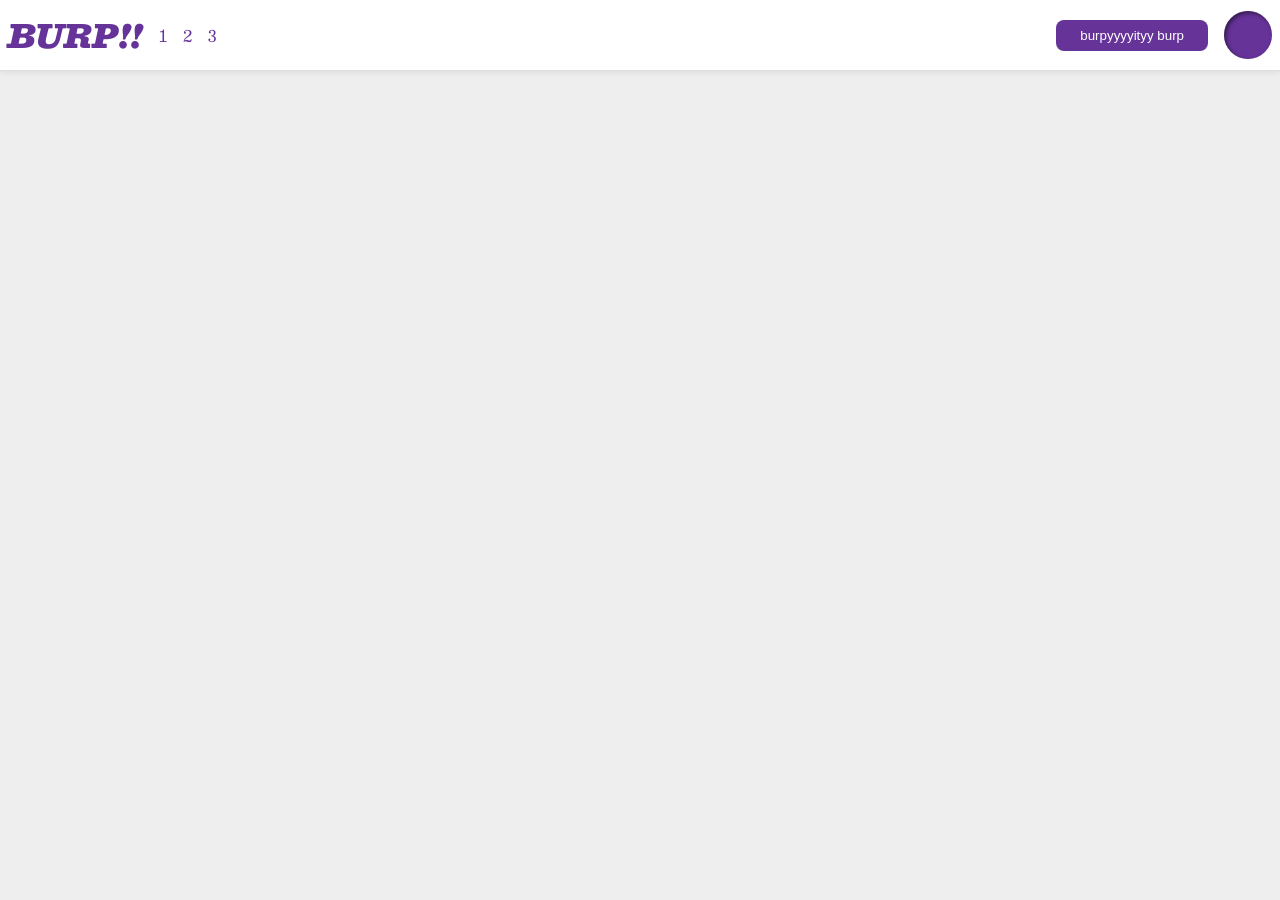
<file: flex-header2/index.html>
<!DOCTYPE html>
<html lang="en">
  <head>
    <meta charset="UTF-8">
    <meta http-equiv="X-UA-Compatible" content="IE=edge">
    <meta name="viewport" content="width=device-width, initial-scale=1.0">
    <title>Flex Header 2</title>
    <link rel="stylesheet" href="style.css">
  </head>
  <body>

    <div class="header">
      <div class="logo">BURP!!</div>
      
      <ul class="links">
        <li><a href="https://google.com">1</a></li>
        <li><a href="https://google.com">2</a></li>
        <li><a href="https://google.com">3</a></li>
      </ul>

      <button class="notifications">
        burpyyyyityy burp
      </button>
      
      <div class="profile-image"></div>
    </div>

  </body>
</html>
</file>
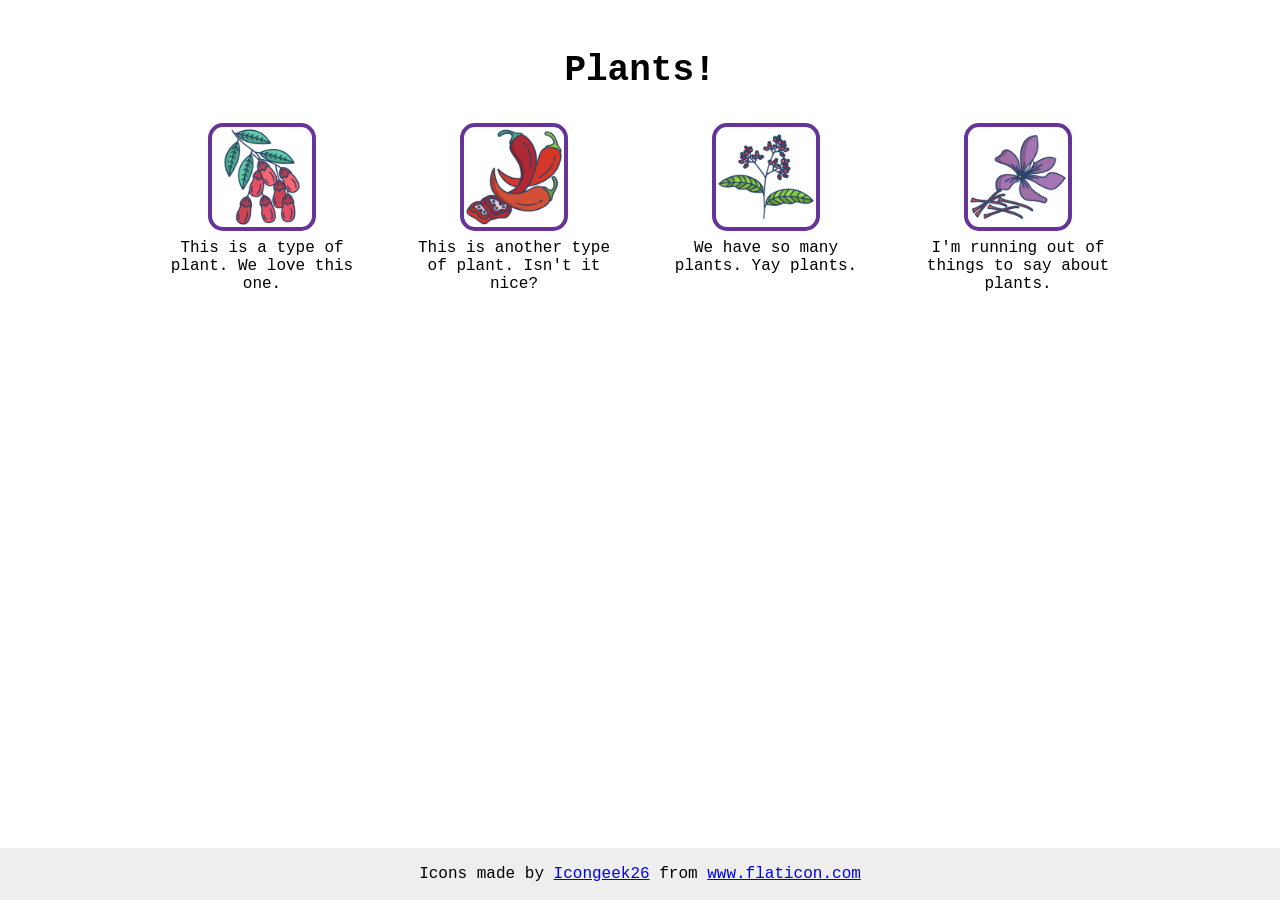
<file: flex-information/index.html>
<!DOCTYPE html>
<html lang="en">
  <head>
    <meta charset="UTF-8">
    <title>Information</title>
    <link rel="stylesheet" href="style.css">
  </head>
  <body>
    <div class="title">Plants!</div>

    <div class="container">
      
      <div class="item">
        <img src="./images/barberry.png" alt="barberry">
        <div class="text">This is a type of plant. We love this one.</div>
      </div>

      <div class="item">
        <img src="./images/chilli.png" alt="chili">
        <div class="text">This is another type of plant. Isn't it nice?</div>
      </div>

      <div class="item">
        <img src="./images/pepper.png" alt="pepper">
        <div class="text">We have so many plants. Yay plants.</div>
      </div>

      <div class="item">
        <img src="./images/saffron.png" alt="saffron">
        <div class="text">I'm running out of things to say about plants.</div>
      </div>

    </div>

    <div class="footer">
      <div>Icons made by <a href="https://www.flaticon.com/authors/icongeek26" title="Icongeek26">Icongeek26</a> from <a href="https://www.flaticon.com/" title="Flaticon">www.flaticon.com</a></div>
    </div>
  </body>
</html>
</file>
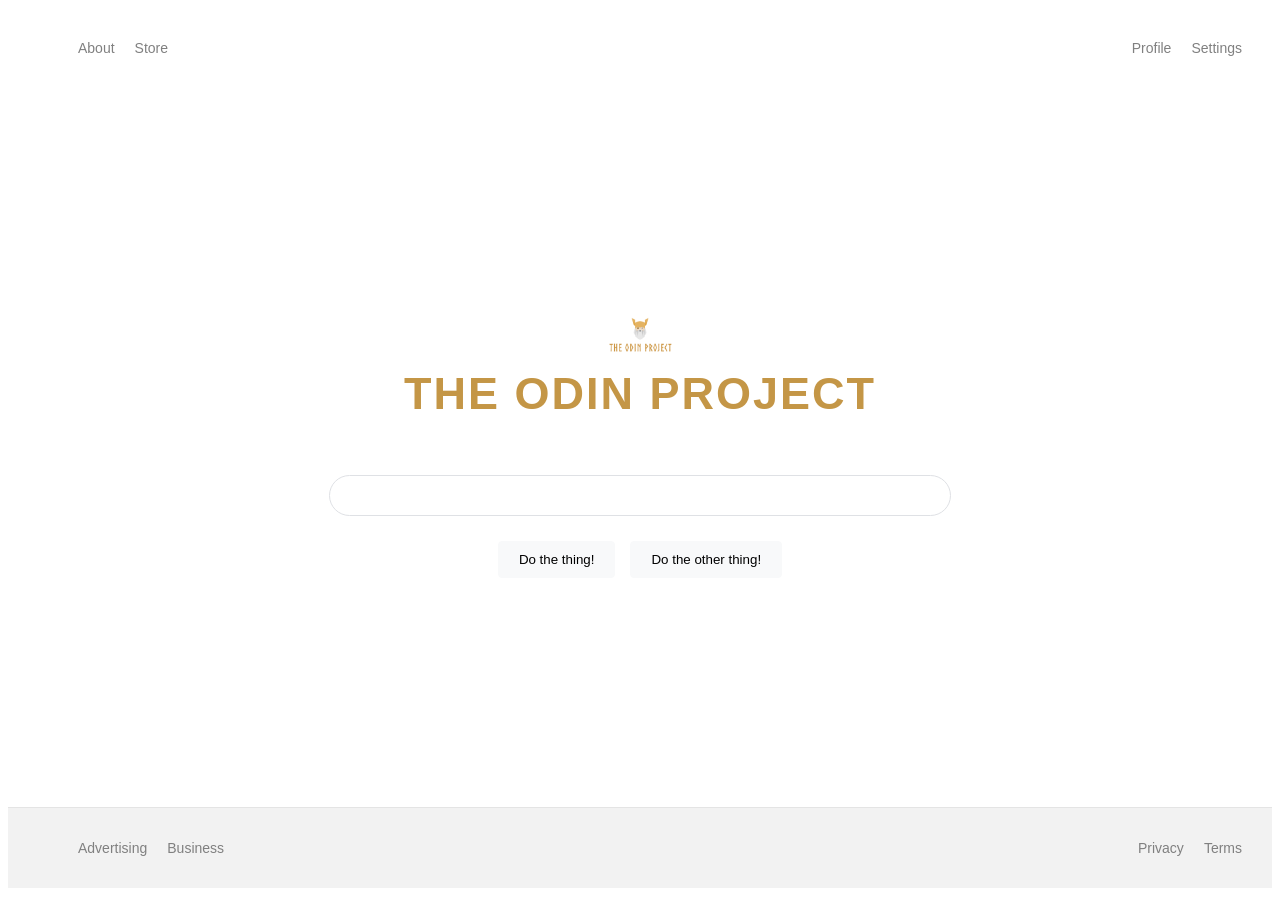
<file: flex-layout/index.html>
<!DOCTYPE html>
<html lang="en">
<head>
    <meta charset="UTF-8">
    <meta name="viewport" content="width=device-width, initial-scale=1.0">
    <title>Flex Layout</title>
    <link rel="stylesheet" href="style.css">
</head>
<body>

    <header class="header">
        <ul class="nav-links">
            <li><a href="#">About</a></li>
            <li><a href="#">Store</a></li>
        </ul>
        <ul class="nav-links">
            <li><a href="#">Profile</a></li>
            <li><a href="#">Settings</a></li>
        </ul>
    </header>

    <main class="content">
        <div class="logo">
            <img src="./logo.png" alt="The Odin Project Logo">
            <h1>THE ODIN PROJECT</h1>
        </div>
        
        <div class="search-container">
            <input type="text" class="search-bar">
        </div>

        <div class="button-group">
            <button>Do the thing!</button>
            <button>Do the other thing!</button>
        </div>
    </main>

    <footer class="footer">
        <ul class="footer-links">
            <li><a href="#">Advertising</a></li>
            <li><a href="#">Business</a></li>
        </ul>
        <ul class="footer-links">
            <li><a href="#">Privacy</a></li>
            <li><a href="#">Terms</a></li>
        </ul>
    </footer>

</body>
</html>
</file>
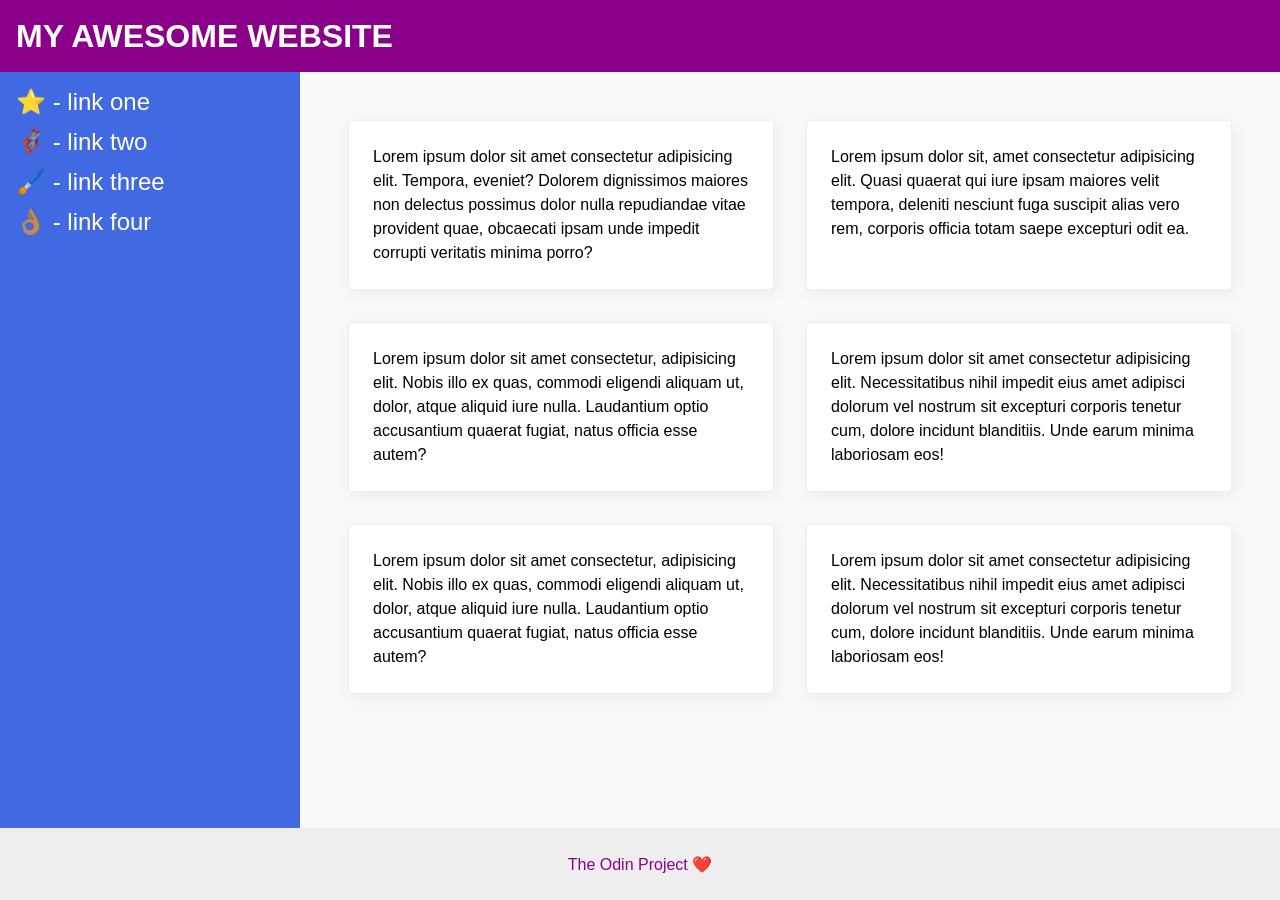
<file: flex-layout2/index.html>
<!DOCTYPE html>
<html lang="en">
<head>
    <meta charset="UTF-8">
    <meta name="viewport" content="width=device-width, initial-scale=1.0">
    <title>The Holy Grail Layout</title>
    <link rel="stylesheet" href="style.css">
</head>
<body>

    <div class="header">
        MY AWESOME WEBSITE
    </div>

    <div class="main-content">
        <div class="sidebar">
            <ul>
                <li><a href="#">⭐ - link one</a></li>
                <li><a href="#">🦸🏽‍♂️ - link two</a></li>
                <li><a href="#">🖌️ - link three</a></li>
                <li><a href="#">👌🏽 - link four</a></li>
            </ul>
        </div>

        <div class="cards-container">
            <div class="card">Lorem ipsum dolor sit amet consectetur adipisicing elit. Tempora, eveniet? Dolorem dignissimos maiores non delectus possimus dolor nulla repudiandae vitae provident quae, obcaecati ipsam unde impedit corrupti veritatis minima porro?</div>
            <div class="card">Lorem ipsum dolor sit, amet consectetur adipisicing elit. Quasi quaerat qui iure ipsam maiores velit tempora, deleniti nesciunt fuga suscipit alias vero rem, corporis officia totam saepe excepturi odit ea.</div>
            <div class="card">Lorem ipsum dolor sit amet consectetur, adipisicing elit. Nobis illo ex quas, commodi eligendi aliquam ut, dolor, atque aliquid iure nulla. Laudantium optio accusantium quaerat fugiat, natus officia esse autem?</div>
            <div class="card">Lorem ipsum dolor sit amet consectetur adipisicing elit. Necessitatibus nihil impedit eius amet adipisci dolorum vel nostrum sit excepturi corporis tenetur cum, dolore incidunt blanditiis. Unde earum minima laboriosam eos!</div>
            <div class="card">Lorem ipsum dolor sit amet consectetur, adipisicing elit. Nobis illo ex quas, commodi eligendi aliquam ut, dolor, atque aliquid iure nulla. Laudantium optio accusantium quaerat fugiat, natus officia esse autem?</div>
            <div class="card">Lorem ipsum dolor sit amet consectetur adipisicing elit. Necessitatibus nihil impedit eius amet adipisci dolorum vel nostrum sit excepturi corporis tenetur cum, dolore incidunt blanditiis. Unde earum minima laboriosam eos!</div>
        </div>
    </div>

    <div class="footer">
        The Odin Project ❤️
    </div>

</body>
</html>
</file>
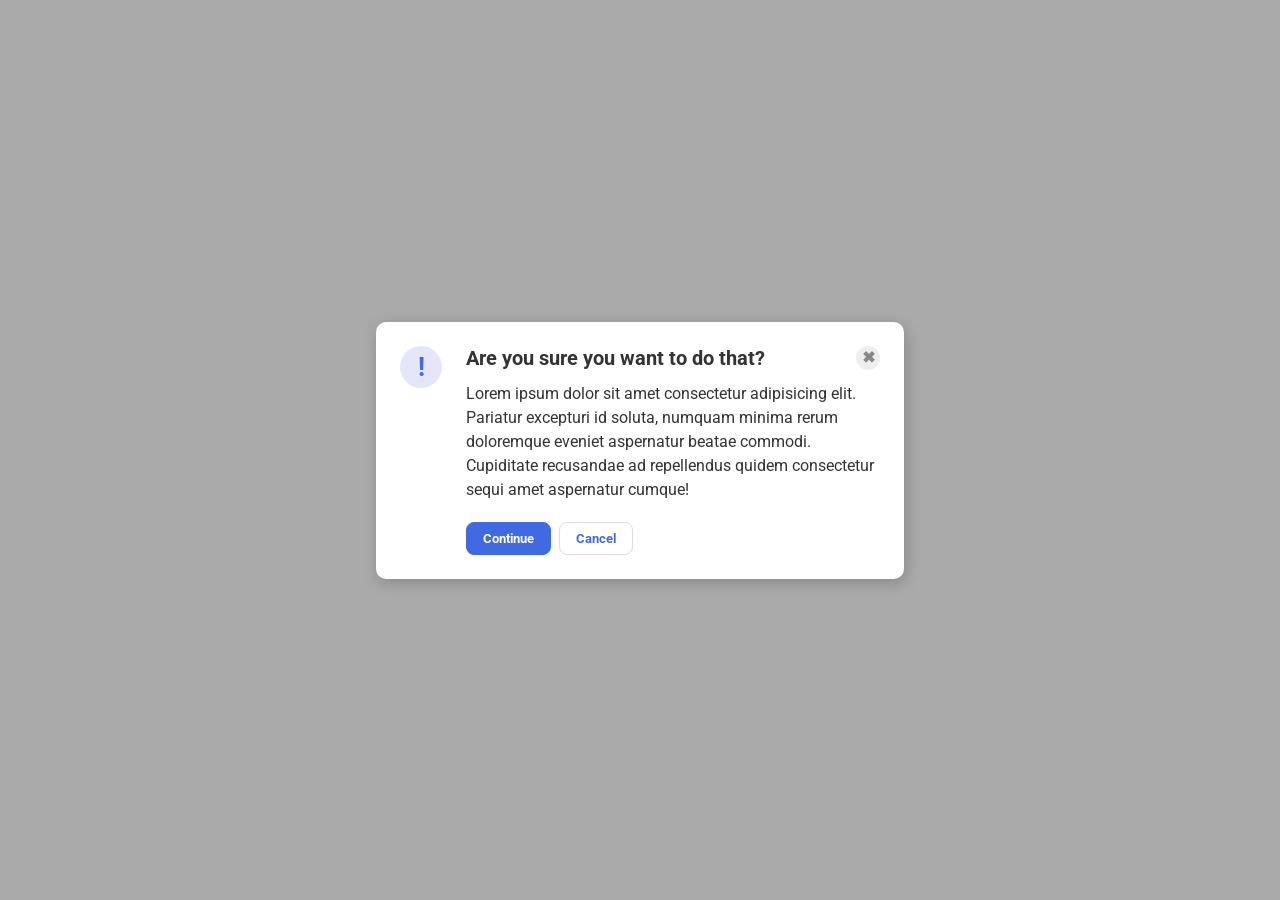
<file: flex-modal/index.html>
<!DOCTYPE html>
<html lang="en">
<head>
  <meta charset="UTF-8">
  <meta http-equiv="X-UA-Compatible" content="IE=edge">
  <meta name="viewport" content="width=device-width, initial-scale=1.0">
  <title>Modal Solution</title>
  <style>
    @import url('https://fonts.googleapis.com/css2?family=Roboto:wght@400;700&display=swap');

    html, body {
      height: 100%;
    }

    body {
      font-family: Roboto, sans-serif;
      margin: 0;
      background: #aaa;
      color: #333;
      display: flex;
      align-items: center;
      justify-content: center;
    }

    /* The Main Modal Container */
    .modal {
      background: white;
      width: 480px;
      border-radius: 10px;
      box-shadow: 2px 4px 16px rgba(0,0,0,.2);
      
      display: flex;         /* Puts Icon and Content side-by-side */
      padding: 24px;         /* Padding around the edge */
      gap: 24px;             /* Equal space between icon and text */
    }

    /* The Left Icon */
    .icon {
      color: royalblue;
      font-size: 26px;
      font-weight: 700;
      background: lavender;
      width: 42px;
      height: 42px;
      border-radius: 50%;
      display: flex;
      align-items: center;
      justify-content: center;
      
      flex-shrink: 0;        /* Prevents icon from squishing */
    }

    /* The Right Side Content Wrapper */
    .content {
      display: flex;
      flex-direction: column;
      gap: 12px;
    }

    /* Header Row (Title + Close Button) */
    .header-container {
      display: flex;
      justify-content: space-between;
      align-items: flex-start;
    }

    .header {
      font-weight: 700;
      font-size: 20px;
    }

    .close-button {
      background: #eee;
      border-radius: 50%;
      color: #888;
      font-size: 16px;
      height: 24px;
      width: 24px;
      display: flex;
      align-items: center;
      justify-content: center;
      border: 1px solid #eee;
      padding: 0;
      cursor: pointer;
    }

    .text {
      line-height: 1.5;
    }

    /* Button Row */
    .button-container {
      display: flex;
      gap: 8px;
      margin-top: 8px;
    }

    button {
      cursor: pointer;
      padding: 8px 16px;
      border-radius: 8px;
      font-family: inherit;
      font-weight: 700;
    }

    button.continue {
      background: royalblue;
      border: 1px solid royalblue;
      color: white;
    }

    button.cancel {
      background: white;
      border: 1px solid #ddd;
      color: royalblue;
    }
  </style>
</head>
<body>

  <div class="modal">
    <div class="icon">!</div>

    <div class="content">
      <div class="header-container">
        <div class="header">Are you sure you want to do that?</div>
        <button class="close-button">✖</button>
      </div>
      
      <div class="text">
        Lorem ipsum dolor sit amet consectetur adipisicing elit. Pariatur excepturi id soluta, numquam minima rerum doloremque eveniet aspernatur beatae commodi. Cupiditate recusandae ad repellendus quidem consectetur sequi amet aspernatur cumque!
      </div>

      <div class="button-container">
        <button class="continue">Continue</button>
        <button class="cancel">Cancel</button>
      </div>
    </div>
  </div>

</body>
</html>
</file>
<file: flex-header2/style.css>
@import url('https://fonts.googleapis.com/css2?family=Besley:ital,wght@0,400;1,900&display=swap');

body {
  margin: 0;
  background: #eee;
  font-family: Besley, serif;
}

.header {
  background: white;
  border-bottom: 1px solid #ddd;
  box-shadow: 0 0 8px rgba(0,0,0,.1);
  
  /* Flexbox Layout */
  display: flex;
  align-items: center; /* Vertical center */
  padding: 8px;        /* 8px from edge */
  gap: 16px;           /* 16px between items */
}

ul {
  list-style-type: none;
  margin: 0;
  padding: 0;
  display: flex;       /* Put links in a row */
  gap: 16px;           /* 16px between links */
}

.logo {
  color: rebeccapurple;
  font-size: 32px;
  font-weight: 900;
  font-style: italic;
}

/* THE KEY: This pushes everything after the links to the right */
.notifications {
  margin-left: auto; 
  border: none;
  border-radius: 8px;
  background: rebeccapurple;
  color: white;
  padding: 8px 24px;
  cursor: pointer;
}

.profile-image {
  background: rebeccapurple;
  box-shadow: inset 2px 2px 4px rgba(0,0,0,.5);
  border-radius: 50%;
  width: 48px;
  height: 48px;
}

a {
  text-decoration: none;
  color: rebeccapurple;
}
</file>
<file: flex-information/style.css>
body {
  font-family: 'Courier New', Courier, monospace;
  /* Centering the title and the container horizontally */
  display: flex;
  flex-direction: column;
  align-items: center;
  margin: 0;
  padding: 50px; /* Gives some breathing room at the top */
}

.title {
  font-size: 36px;
  font-weight: 900;
  text-align: center;
  margin-bottom: 32px; /* Requirement: 32px between title and items */
}

.container {
  display: flex;
  justify-content: center;
  gap: 52px; /* Requirement: 52px between each item */
}

.item {
  width: 200px; /* Requirement: items are 200px wide */
  display: flex;
  flex-direction: column;
  align-items: center;
  text-align: center; /* Requirement: text is centered */
}

img {
  width: 100px;
  height: 100px;
  border: 4px solid rebeccapurple;
  border-radius: 15px;
  margin-bottom: 8px; 
}

/* do not edit this footer */
.footer {
  position: fixed;
  bottom: 0;
  left: 0;
  right: 0;
  height: 52px;
  display: flex;
  align-items: center;
  justify-content: center;
  background: #eee;
}
</file>
<file: flex-layout/style.css>
body {
    font-family: Arial, sans-serif;
    display: flex;
    flex-direction: column;
    min-height: 100vh; /* page fillS the whole screen */
    color: grey
}

/* 2. Global Link Styles */
ul {
    list-style: none;
    display: flex;
    gap: 20px;
}

a {
    text-decoration: none;
    color: inherit;
    font-size: 14px;
}

a:hover {
    text-decoration: underline;
}

/* 3. Header Styling */
.header {
    display: flex;
    justify-content: space-between;
    padding: 15px 30px;
}

.content {
    flex: 1; /* Vital: This pushes the footer to the very bottom */
    display: flex;
    flex-direction: column;
    align-items: center;
    justify-content: center;
    gap: 25px;
}

.logo {
    text-align: center;
}

.logo img {
    width: 100px;
}

.logo h1 {
    font-size: 45px;
    letter-spacing: 2px;
    color: #c49646;
    margin-top: 10px;
}

.search-bar {
    width: 580px;
    padding: 12px 20px;
    border: 1px solid #dfe1e5;
    border-radius: 24px;
    outline: none;
}

.search-bar:hover {
    box-shadow: 0 1px 6px rgba(32,33,36,0.28);
}

.button-group {
    display: flex;
    gap: 15px;
}

button {
    padding: 10px 20px;
    background-color: #f8f9fa;
    border: 1px solid #f8f9fa;
    border-radius: 4px;
    cursor: pointer;
}

button:hover {
    border: 1px solid #dadce0;
    box-shadow: 0 1px 1px rgba(0,0,0,0.1);
}

/* 5. Footer Styling (Spread Across Bottom) */
.footer {
    display: flex;
    justify-content: space-between;
    background-color: #f2f2f2;
    border-top: 1px solid #e4e4e4;
    padding: 15px 30px;
    margin-bottom: 20px;
}
</file>
<file: flex-layout2/style.css>
body {
    font-family: -apple-system, BlinkMacSystemFont, 'Segoe UI', Roboto, Oxygen, Ubuntu, Cantarell, 'Open Sans', 'Helvetica Neue', sans-serif;
    margin: 0;
    min-height: 100vh;
    display: flex;
    flex-direction: column; 
}


.header {
    height: 72px;
    background: darkmagenta;
    color: white;
    font-size: 32px;
    font-weight: 900;
    display: flex;
    align-items: center; /* Vertically centers the text */
    padding: 0 16px;     /* 16px from the edge of the screen */
}

.main-content {
    display: flex;
    flex: 1; /* This is the "magic" line that pushes the footer to the bottom */
}

/* 4. Sidebar Styles */
.sidebar {
    width: 300px;
    flex-shrink: 0; /* Ensures the sidebar never gets squished */
    background: royalblue;
    padding: 16px;
    box-sizing: border-box;
}

.sidebar ul {
    list-style-type: none;
    padding: 0;
    margin: 0;
}

.sidebar li {
    margin-bottom: 12px;
}

.sidebar a {
    color: white;
    font-size: 24px;
    text-decoration: none; /* Removes the underline */
}

/* 5. Cards Section Styles */
.cards-container {
    display: flex;
    flex-wrap: wrap; /* Allows cards to wrap to new lines */
    gap: 32px;       /* Space between cards */
    padding: 48px;   /* Required padding around the section */
    background: #f9f9f9;
    align-content: flex-start; /* Prevents cards from stretching vertically */
    flex: 1;
}

.card {
    /* flex-basis: 300px acts as the 'ideal' width for wrapping logic */
    flex: 1 1 300px; 
    padding: 24px;
    background: white;
    border: 1px solid #eee;
    box-shadow: 2px 4px 16px rgba(0,0,0,.06);
    border-radius: 4px;
    line-height: 1.5;
}

.footer {
    height: 72px;
    background: #eee;
    color: darkmagenta;
    display: flex;
    justify-content: center; /* Centered horizontally */
    align-items: center;     /* Centered vertically */
}
</file>
